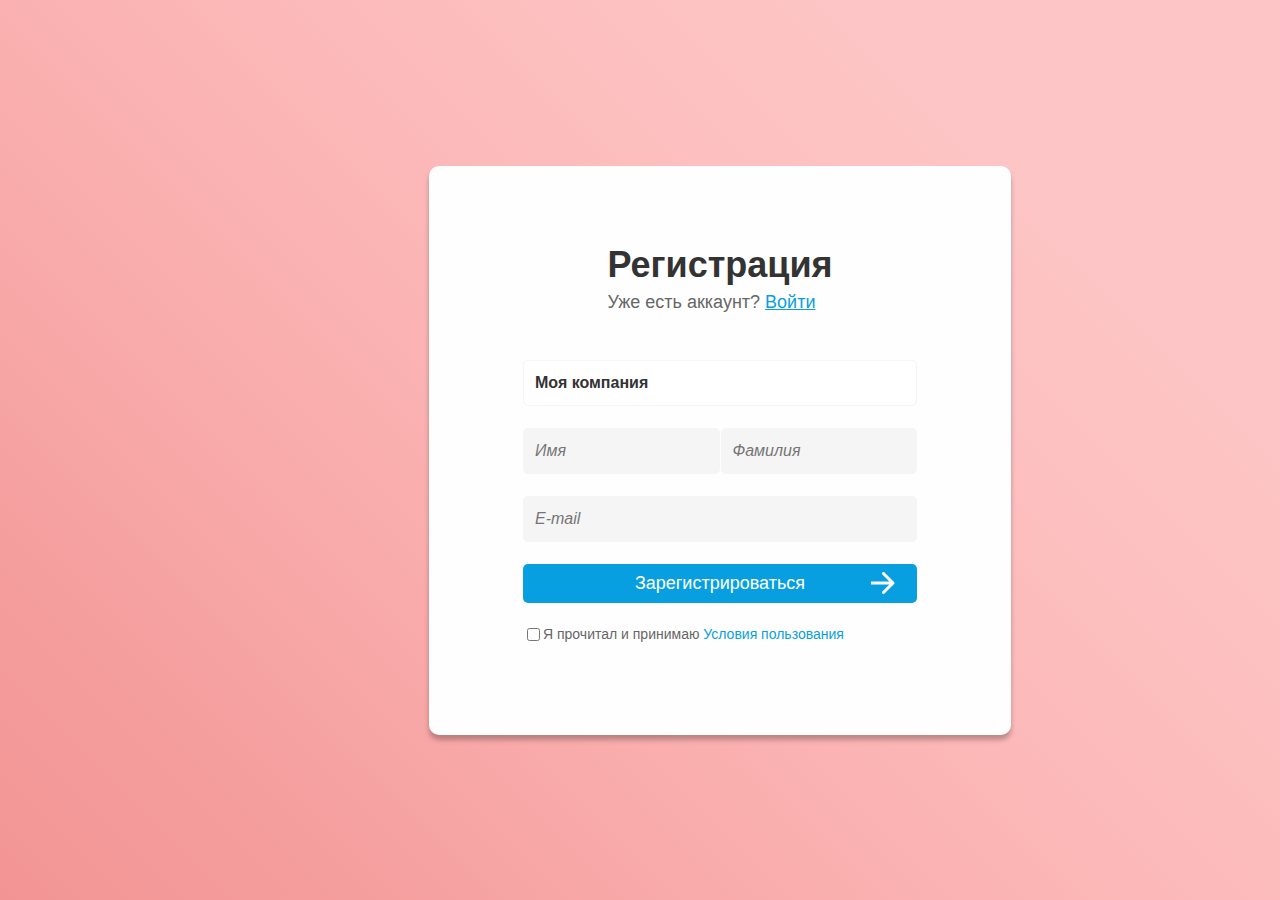
<file: 2-form/index.html>
<!DOCTYPE html>
<html lang="ru">
  <head>
    <meta charset="UTF-8" />
    <meta name="viewport" content="width=device-width, initial-scale=1.0" />
    <title>Form</title>
    <link rel="stylesheet" href="./styles/style.css" />
  </head>
  <body>
    <main>
      <form action="" method="post">
        <div class="title">
          <h1>Регистрация</h1>
          <p>
            Уже есть аккаунт?
            <a href="#">Войти</a>
          </p>
        </div>
        <input
          type="text"
          name="company"
          placeholder="Компания"
          value="Моя компания"
        />
        <div class="field__fio">
          <input type="text" name="firstname" placeholder="Имя" />
          <input type="text" name="surname" placeholder="Фамилия" />
        </div>
        <input type="email" name="email" placeholder="E-mail" />
        <button type="submit">
          Зарегистрироваться
          <img src="./images/arrow.svg" alt="Стрелка" />
        </button>
        <div class="policy">
          <input type="checkbox" name="checkbox" id="checkbox" />
          <label for="checkbox"
            >Я прочитал и принимаю <a href="#">Условия пользования</a></label
          >
        </div>
      </form>
    </main>
  </body>
</html>
</file>
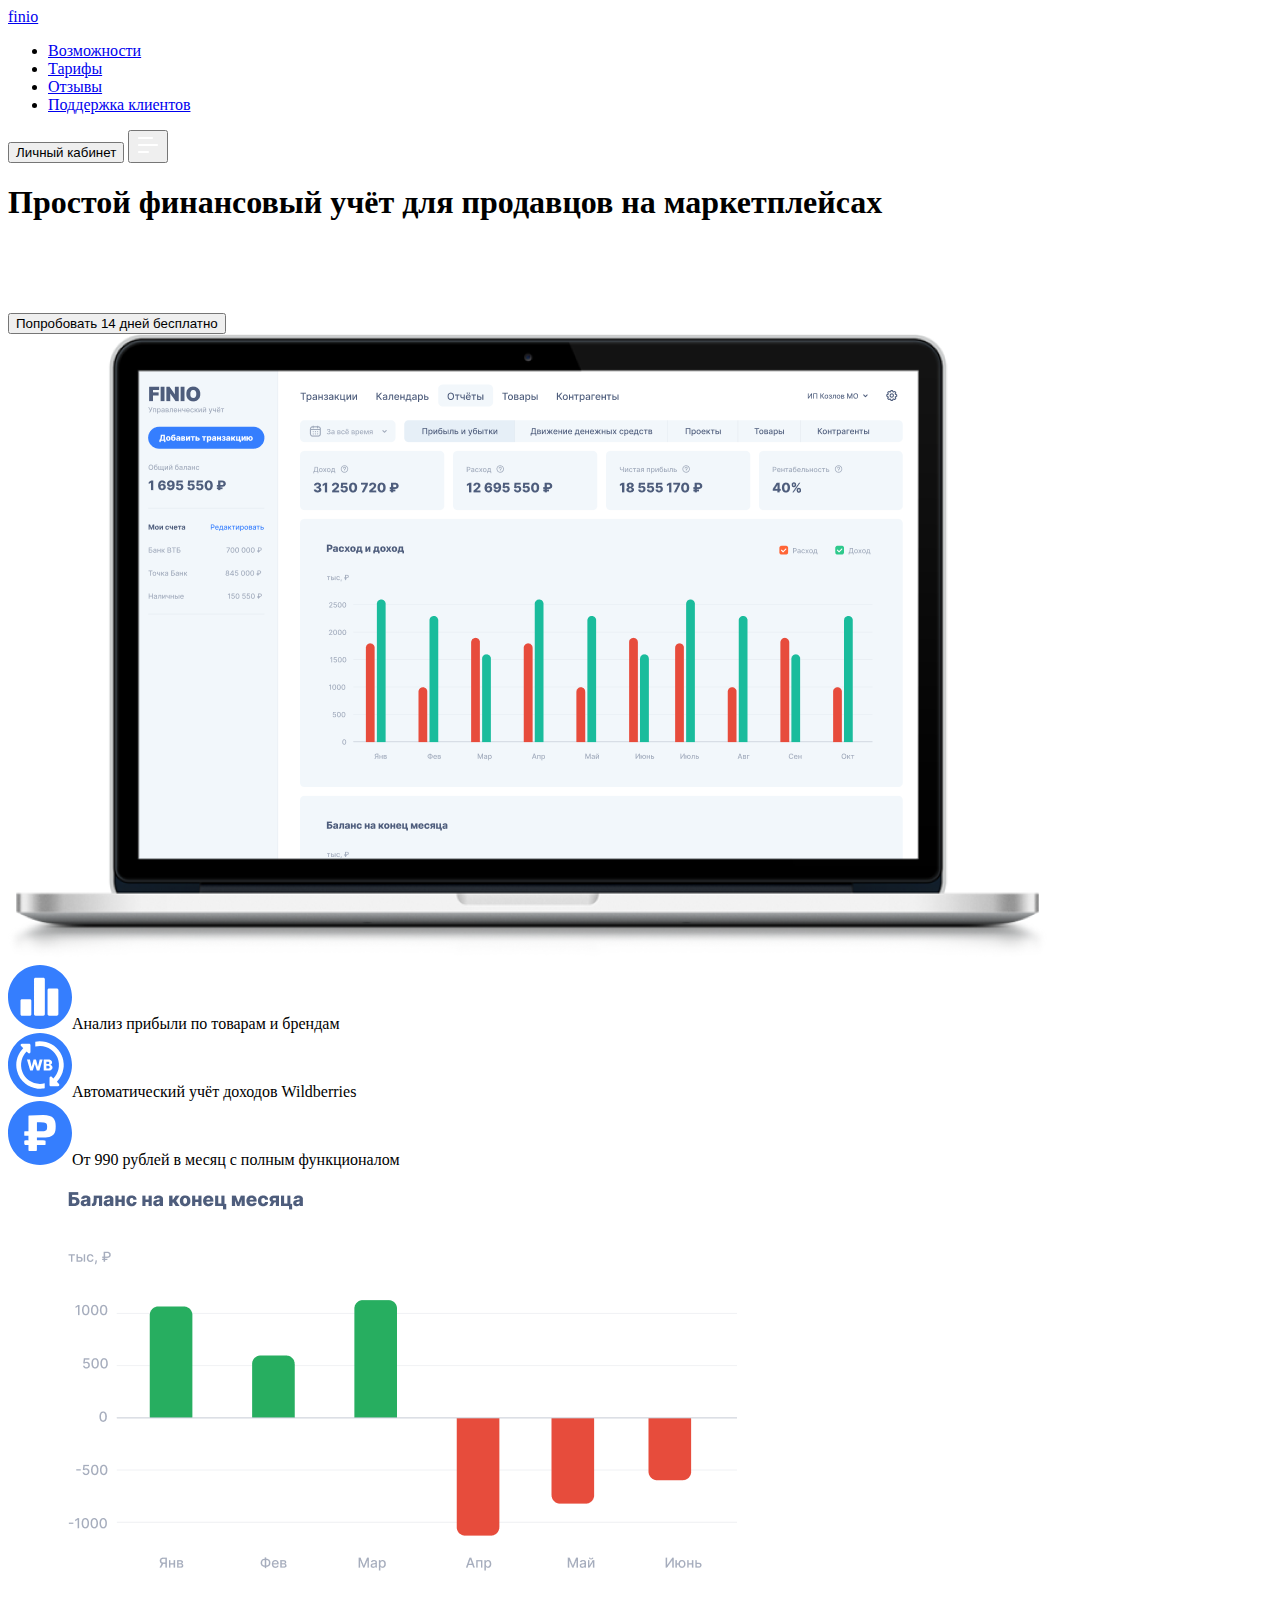
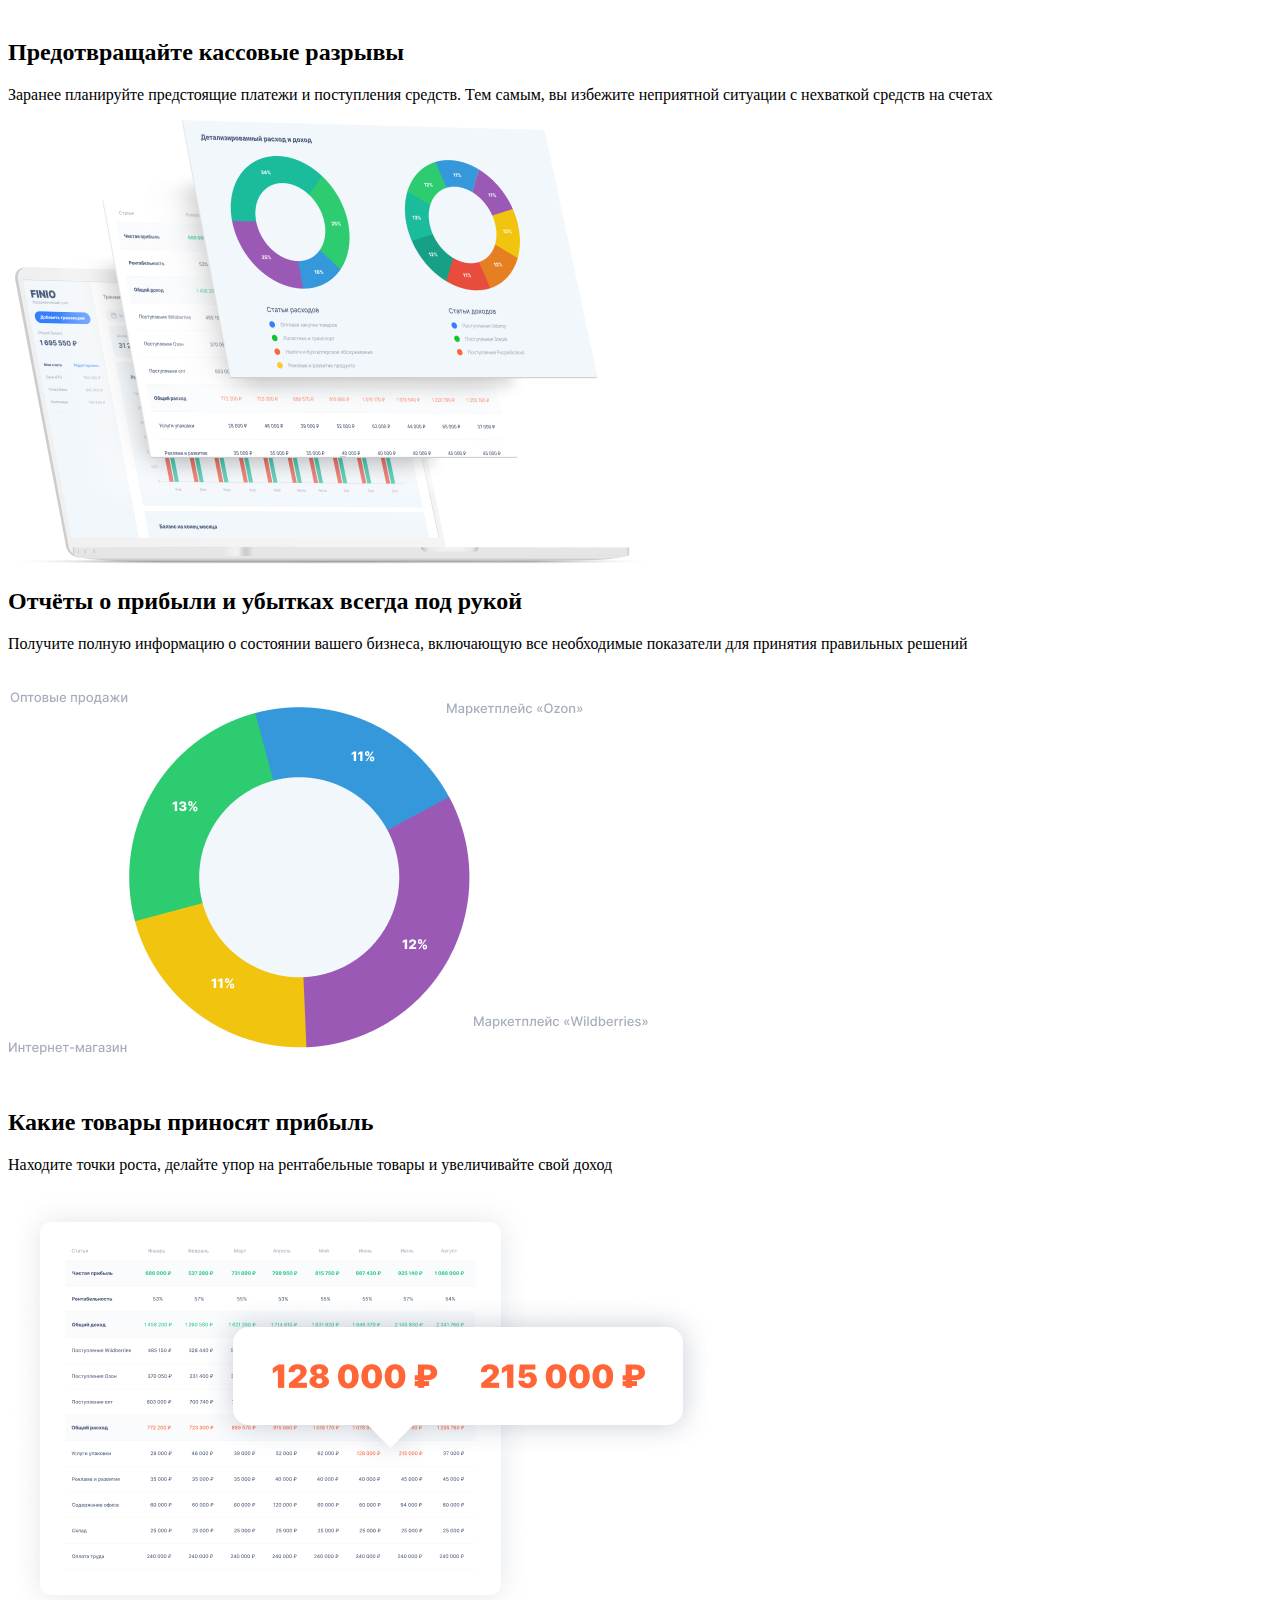
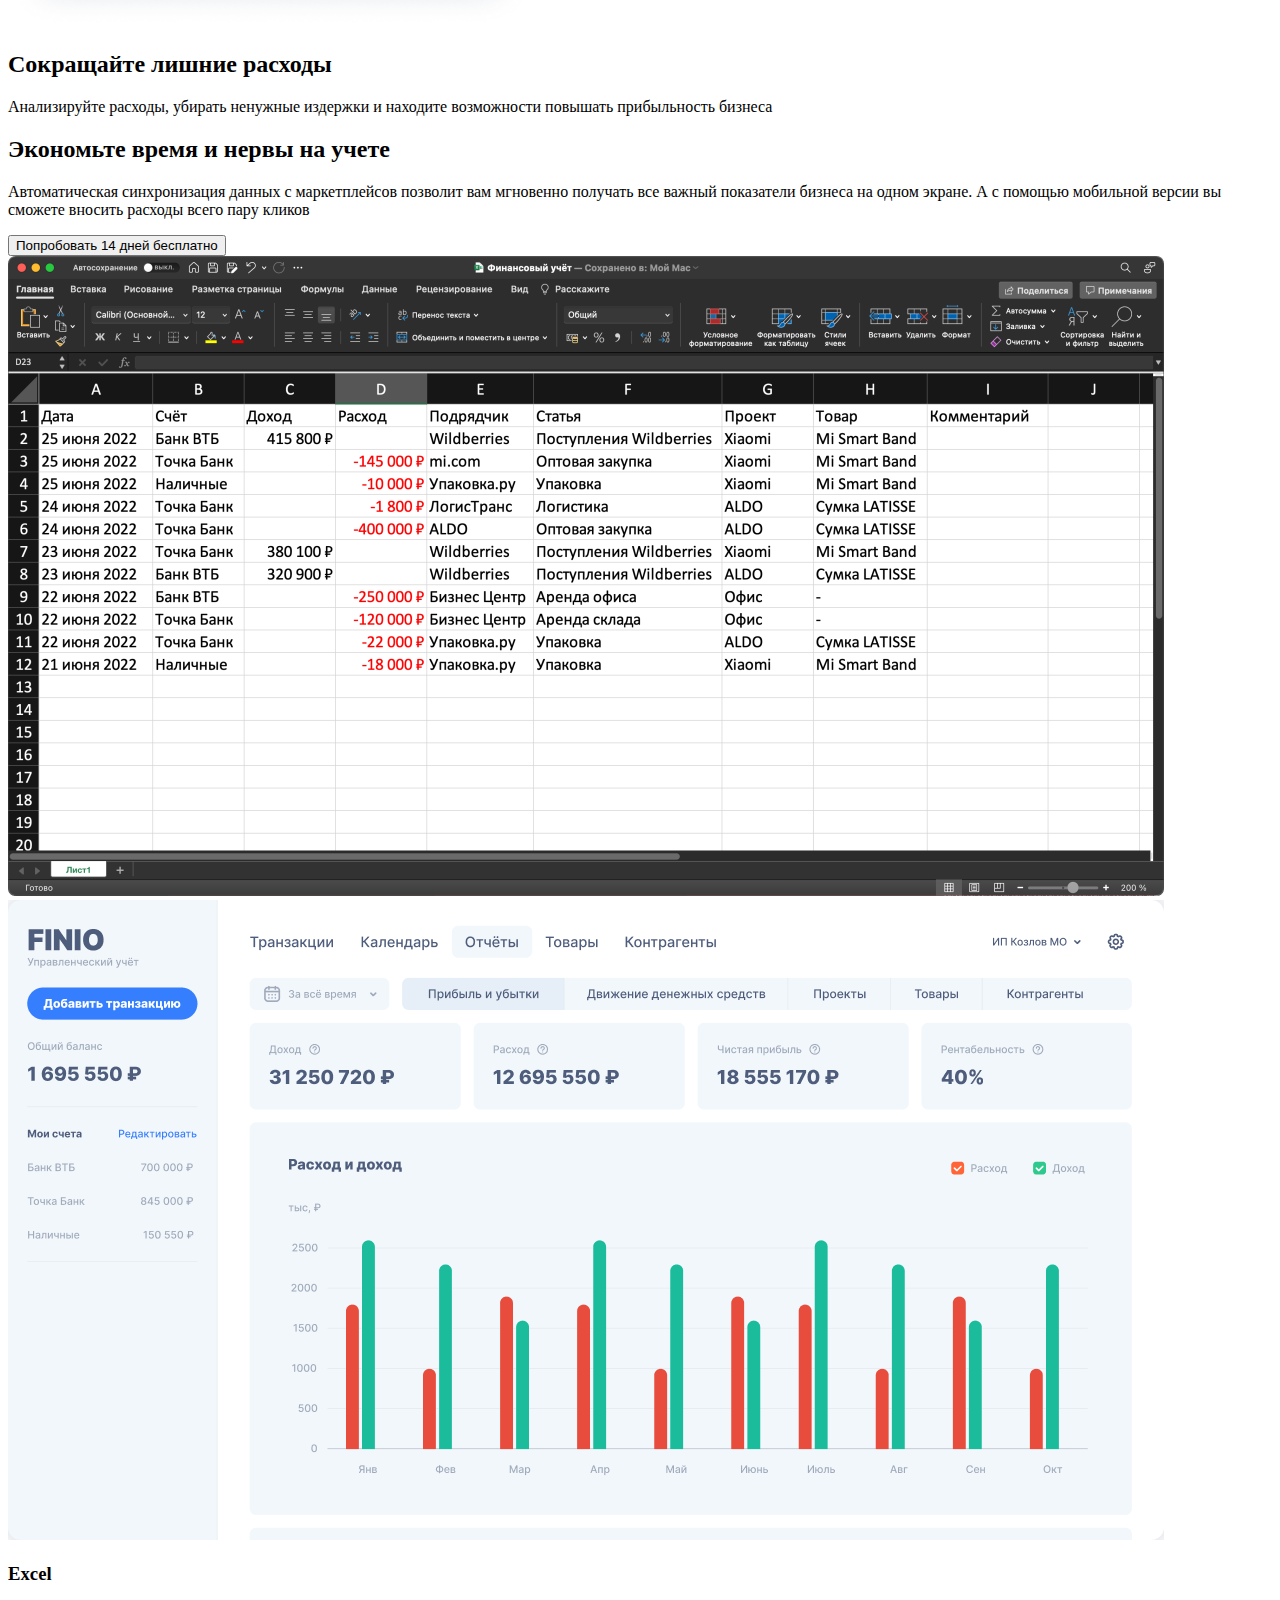
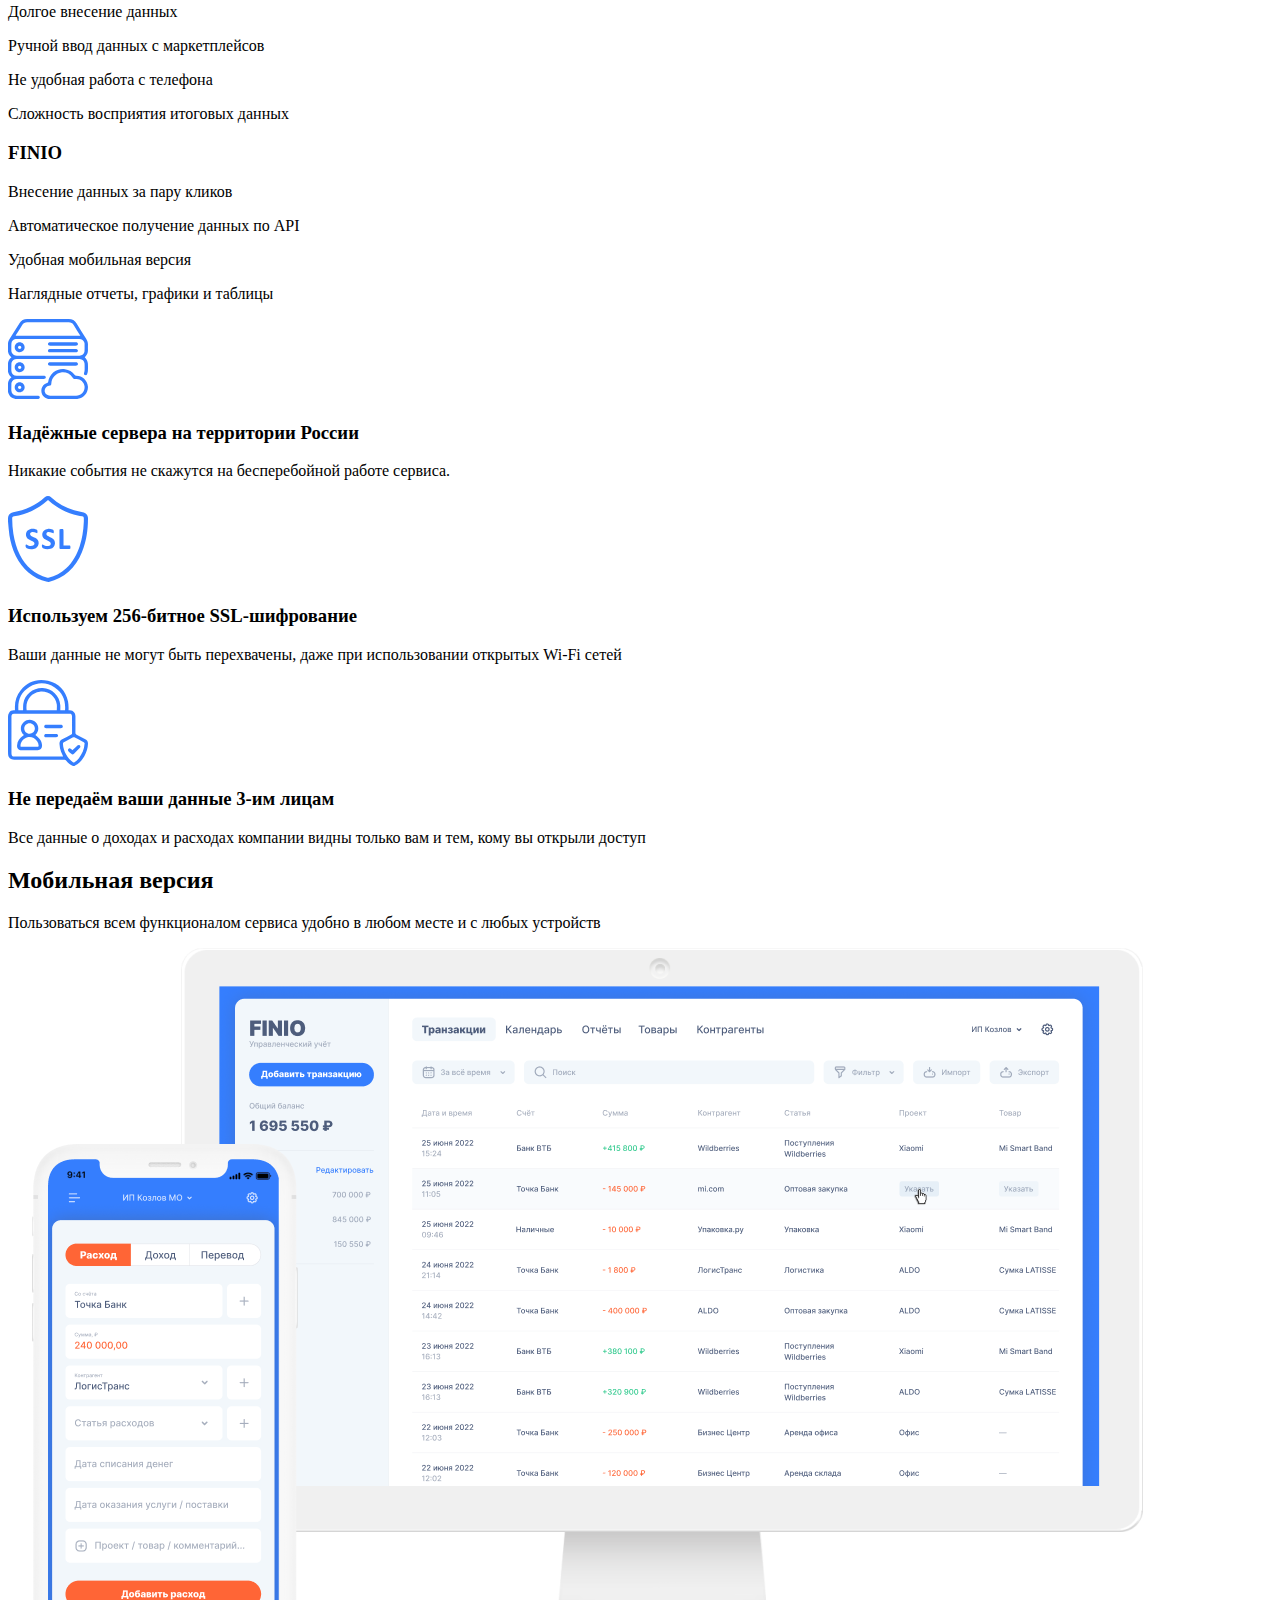
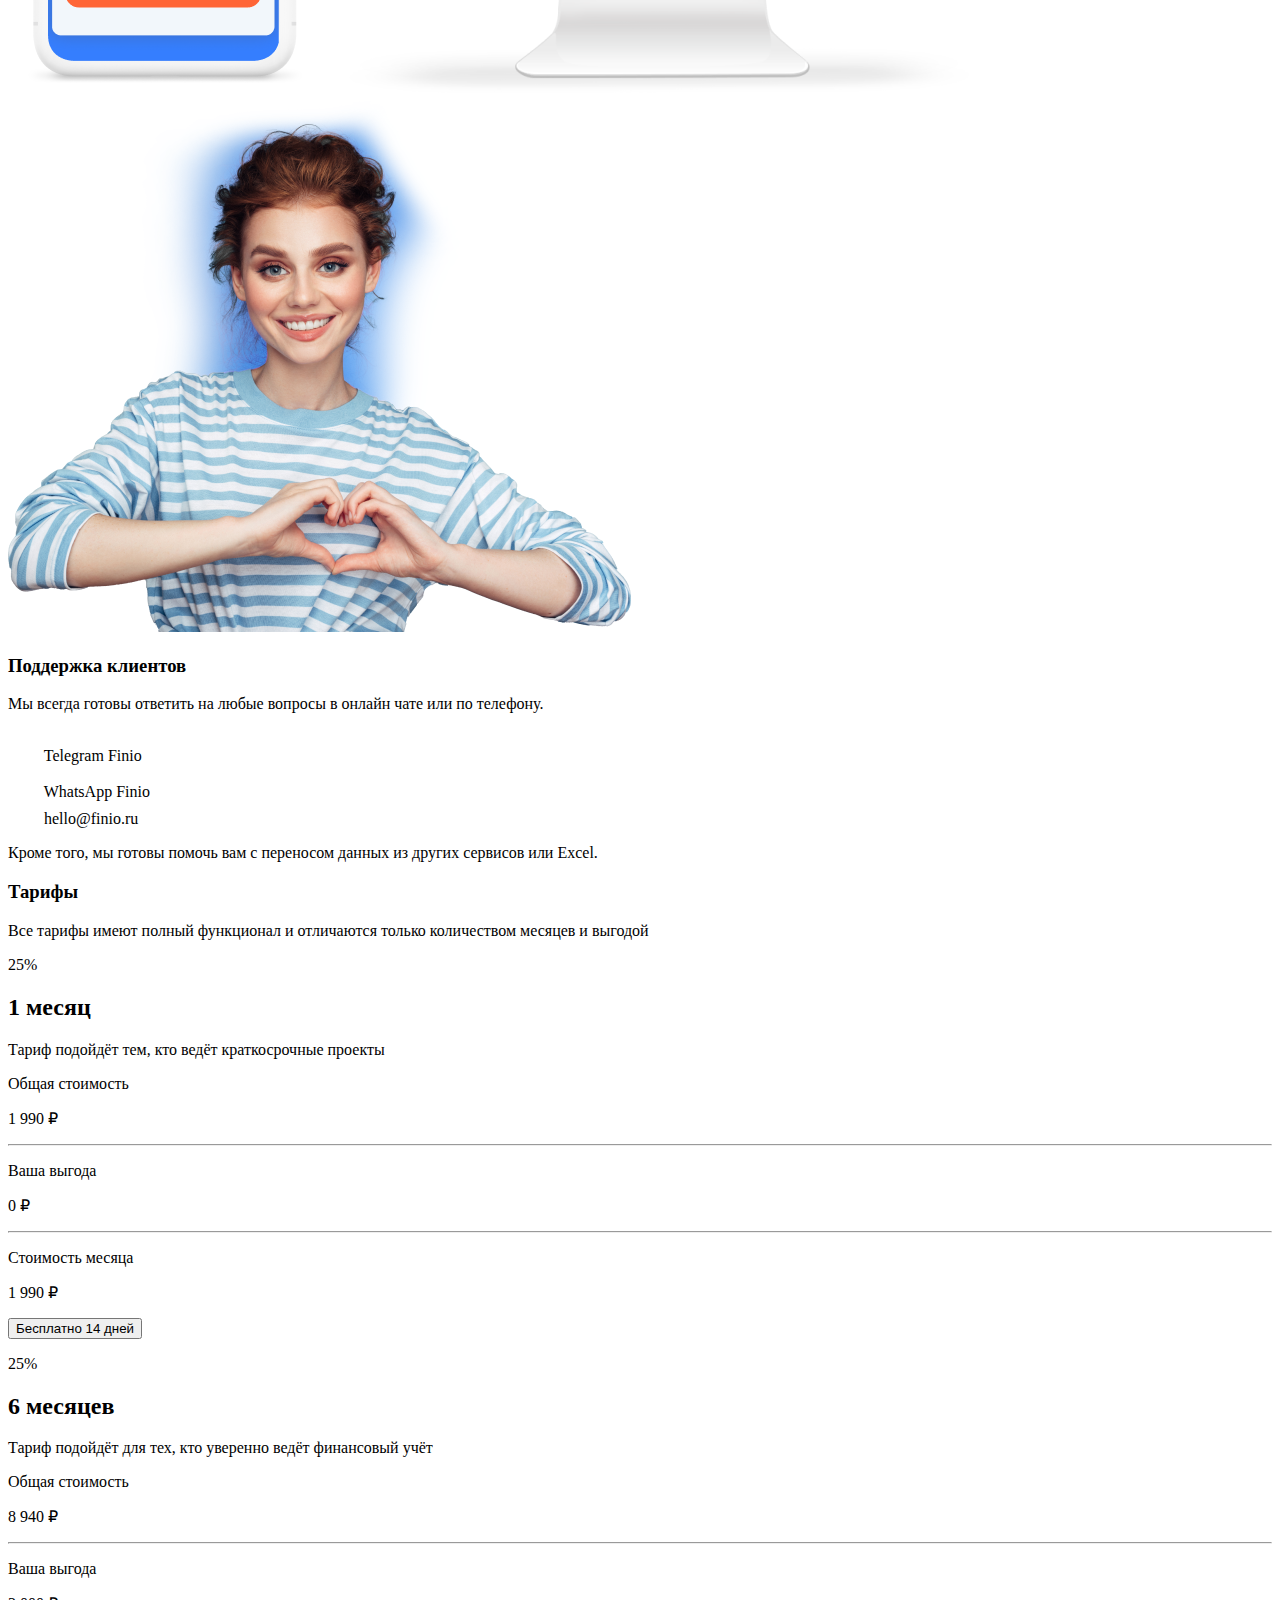
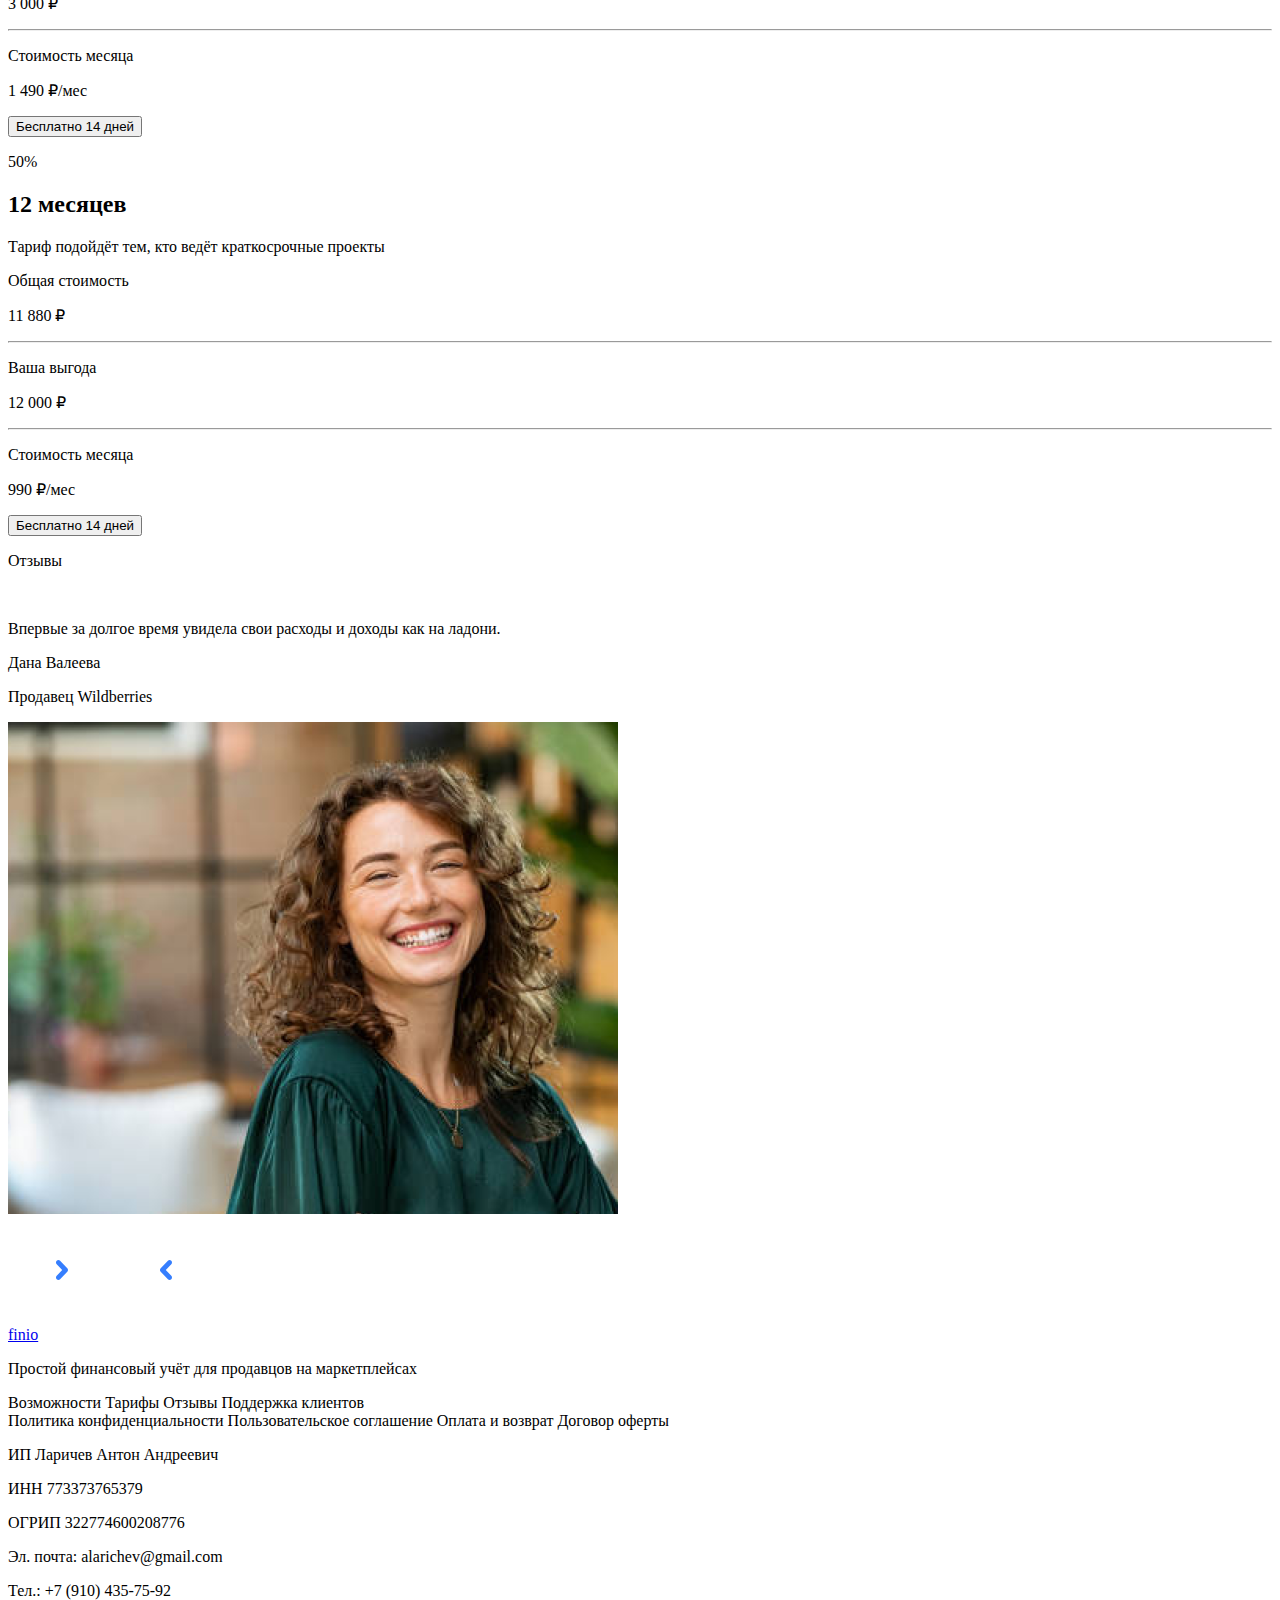
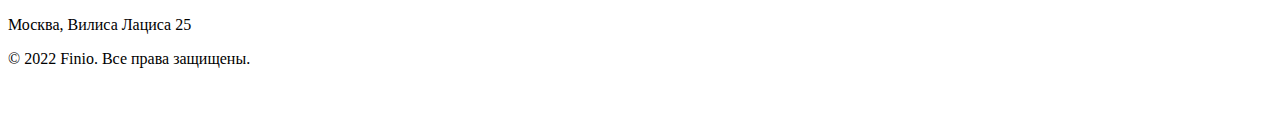
<file: 3-finio/index.html>
<!DOCTYPE html>
<html lang="ru">
    <head>
        <meta charset="UTF-8" />
        <meta name="viewport" content="width=device-width, initial-scale=1.0" />
        <title>Finio</title>
    </head>
    <body>
        <header>
            <div>
                <a href="#"> finio </a>
                <nav>
                    <ul>
                        <li>
                            <a href="#possibilities">Возможности</a>
                        </li>
                        <li><a href="#tariff">Тарифы</a></li>
                        <li><a href="#feedback">Отзывы</a></li>
                        <li><a href="#customer-support">Поддержка клиентов</a></li>
                    </ul>
                </nav>
                <button>Личный кабинет</button>
                <button>
                    <img src="./images/icons/menu_icon.svg" alt="Мобильное меню" />
                </button>
            </div>
        </header>
        <main>
            <article>
                <section>
                    <div>
                        <div>
                            <h1>Простой финансовый учёт для продавцов на маркетплейсах</h1>
                            <button>Попробовать 14 дней бесплатно</button>
                            <img src="./images/brands.svg" alt="Лого брендов" />
                        </div>
                        <img src="./images/notebook-image.png" alt="" />
                    </div>
                </section>
                <section>
                    <div><img src="./images/icons/analyse_icon.svg" alt="Иконка графика" />Анализ прибыли по товарам и брендам</div>
                    <div><img src="./images/icons/wb_icon.svg" alt="Иконка графика" />Автоматический учёт доходов Wildberries</div>
                    <div><img src="./images/icons/rub_icon.svg" alt="Иконка графика" />От 990 рублей в месяц с полным функционалом</div>
                </section>
                <section>
                    <div>
                        <div>
                            <img src="./images/graph_1.png" alt="" />
                        </div>
                        <div>
                            <h2>Предотвращайте кассовые разрывы</h2>
                            <p>Заранее планируйте предстоящие платежи и поступления средств. Тем самым, вы избежите неприятной ситуации с нехваткой средств на счетах</p>
                        </div>
                    </div>
                    <div>
                        <div><img src="./images/dashboard.png" alt="" /></div>
                        <div>
                            <h2>Отчёты о прибыли и убытках всегда под рукой</h2>
                            <p>Получите полную информацию о состоянии вашего бизнеса, включающую все необходимые показатели для принятия правильных решений</p>
                        </div>
                    </div>
                    <div>
                        <div><img src="./images/graph_2.png" alt="" /></div>
                        <div>
                            <h2>Какие товары приносят прибыль</h2>
                            <p>Находите точки роста, делайте упор на рентабельные товары и увеличивайте свой доход</p>
                        </div>
                    </div>
                    <div>
                        <div>
                            <img src="./images/graph_3.png" alt="" />
                        </div>
                        <div>
                            <h2>Сокращайте лишние расходы</h2>
                            <p>Анализируйте расходы, убирать ненужные издержки и находите возможности повышать прибыльность бизнеса</p>
                        </div>
                    </div>
                </section>
            </article>
            <article>
                <div>
                    <div>
                        <h2>Экономьте время и нервы на учете</h2>
                        <p>
                            Автоматическая синхронизация данных с маркетплейсов позволит вам мгновенно получать все важный показатели бизнеса на одном экране. А с помощью мобильной версии вы сможете
                            вносить расходы всего пару кликов
                        </p>
                    </div>
                    <article>
                        <div>
                            <button>Попробовать 14 дней бесплатно</button>
                        </div>
                        <div>
                            <div>
                                <img src="./images/image-block_1.png" alt="" />
                            </div>
                            <div>
                                <img src="./images/image-block_2.png" alt="" />
                            </div>
                        </div>
                        <div>
                            <div>
                                <h3>Excel</h3>
                                <p>Долгое внесение данных</p>
                                <p>Ручной ввод данных с маркетплейсов</p>
                                <p>Не удобная работа с телефона</p>
                                <p>Сложность восприятия итоговых данных</p>
                            </div>
                            <div>
                                <h3>FINIO</h3>
                                <p>Внесение данных за пару кликов</p>
                                <p>Автоматическое получение данных по API</p>
                                <p>Удобная мобильная версия</p>
                                <p>Наглядные отчеты, графики и таблицы</p>
                            </div>
                        </div>
                    </article>
                </div>
            </article>

            <article>
                <section>
                    <div>
                        <div><img src="./images/icons/servers_icon.svg" alt="" /></div>
                        <h3>Надёжные сервера на территории России</h3>
                        <p>Никакие события не скажутся на бесперебойной работе сервиса.</p>
                    </div>
                    <div>
                        <div><img src="./images/icons/ssl_icon.svg" alt="" /></div>
                        <h3>Используем 256-битное SSL-шифрование</h3>
                        <p>Ваши данные не могут быть перехвачены, даже при использовании открытых Wi-Fi сетей</p>
                    </div>
                    <div>
                        <div><img src="./images/icons/security_icon.svg" alt="" /></div>
                        <h3>Не передаём ваши данные 3-им лицам</h3>
                        <p>Все данные о доходах и расходах компании видны только вам и тем, кому вы открыли доступ</p>
                    </div>
                </section>
                <section>
                    <div>
                        <h2>Мобильная версия</h2>
                        <p>Пользоваться всем функционалом сервиса удобно в любом месте и с любых устройств</p>
                    </div>
                    <div>
                        <img src="./images/mobile_version.png" alt="" />
                    </div>
                </section>
            </article>
            <article>
                <section>
                    <div>
                        <img src="./images/support_image(small).png" alt="" />
                    </div>
                    <div>
                        <h3>Поддержка клиентов</h3>
                        <p>Мы всегда готовы ответить на любые вопросы в онлайн чате или по телефону.</p>
                        <div>
                            <div>
                                <img src="./images/icons/telegram_icon.svg" alt="Иконка графика" />
                                <span>Telegram Finio</span>
                            </div>
                            <div>
                                <img src="./images/icons/whatsapp_icon.svg" alt="Иконка графика" />
                                <span>WhatsApp Finio</span>
                            </div>
                            <div>
                                <img src="./images/icons/mailbox_icon.svg" alt="Иконка графика" />
                                <span>hello@finio.ru</span>
                            </div>
                        </div>
                        <p>Кроме того, мы готовы помочь вам с переносом данных из других сервисов или Excel.</p>
                    </div>
                </section>
            </article>
            <article>
                <div>
                    <h3>Тарифы</h3>
                    <p>Все тарифы имеют полный функционал и отличаются только количеством месяцев и выгодой</p>
                </div>
                <section>
                    <div>
                        <p>25%</span></p>
                        <h2>1 месяц</h2>
                        <p>Тариф подойдёт тем, кто ведёт краткосрочные проекты</p>
                        <div>
                            <div>
                                <p>Общая стоимость</p>
                                <p>1 990 ₽</p>
                            </div>
                            <hr />
                            <div>
                                <p>Ваша выгода</p>
                                <p>0 ₽</p>
                            </div>
                            <hr />
                            <div>
                                <p>Стоимость месяца</p>
                                <p>1 990 ₽</p>
                            </div>
                        </div>

                        <button>Бесплатно 14 дней</button>
                    </div>
                    <div>
                        <p>25%</span></p>
                        <h2>6 месяцев</h2>
                        <p>Тариф подойдёт для тех, кто уверенно ведёт финансовый учёт</p>
                        <div>
                            <div>
                                <p>Общая стоимость</p>
                                <p>8 940 ₽</p>
                            </div>
                            <hr />
                            <div>
                                <p>Ваша выгода</p>
                                <p>3 000 ₽</p>
                            </div>
                            <hr />
                            <div>
                                <p>Стоимость месяца</p>
                                <p>1 490 ₽/мес</p>
                            </div>
                        </div>
                        <button>Бесплатно 14 дней</button>
                    </div>
                    <div>
                        <p>50%</span></p>
                        <h2>12 месяцев</h2>
                        <p>Тариф подойдёт тем, кто ведёт краткосрочные проекты</p>
                        <div>
                            <div>
                                <p>Общая стоимость</p>
                                <p>11 880 ₽</p>
                            </div>
                            <hr />
                            <div>
                                <p>Ваша выгода</p>
                                <p>12 000 ₽</p>
                            </div>
                            <hr />
                            <div>
                                <p>Стоимость месяца</p>
                                <p>990 ₽/мес</p>
                            </div>
                        </div>
                        <button>Бесплатно 14 дней</button>
                    </div>
                </section>
                <article>
                    <p>Отзывы</p>
                    <div>
                        <img src="./images/icons/slider-circle_icon.svg" alt="" />
                        <div>
                            <p>Впервые за долгое время увидела свои расходы и доходы как на ладони.</p>
                            <p>Дана Валеева</p>
                            <p>Продавец Wildberries</p>
                        </div>

                        <div>
                            <img src="./images/feedback-image.png" alt="" />
                        </div>
                        <img src="./images/icons/next-slide_icon.svg" alt="" class="icon icon_next" />
                        <img src="./images/icons/prev-slide_icon.svg" alt="" class="icon icon_prev" />
                    </div>
                </article>
            </article>
        </main>
        <footer>
            <div>
                <section>
                    <div>
                        <a href="#"> finio </a>
                        <p>Простой финансовый учёт для продавцов на маркетплейсах</p>
                    </div>
                    <div>
                        <a>Возможности</a>
                        <a>Тарифы</a>
                        <a>Отзывы</a>
                        <a>Поддержка клиентов</a>
                    </div>
                    <div>
                        <a>Политика конфиденциальности</a>
                        <a>Пользовательское соглашение</a>
                        <a>Оплата и возврат</a>
                        <a>Договор оферты</a>
                    </div>
                    <div>
                        <p>ИП Ларичев Антон Андреевич</p>
                        <p>ИНН 773373765379</p>
                        <p>ОГРИП 322774600208776</p>
                        <p>Эл. почта: <a>alarichev@gmail.com</a></p>
                        <p>Тел.: +7 (910) 435-75-92</p>
                        <p>Москва, Вилиса Лациса 25</p>
                    </div>
                </section>
                <section>
                    <span>© 2022 Finio. Все права защищены.</span>
                    <div>
                        <a href="#"><img src="./images/icons/visa_icon.svg" alt="Иконка карты Visa" /></a>
                        <a href="#"><img src="./images/icons/mastercard_icon.svg" alt="Иконка карты MasterCard" /></a>
                        <a href="#"><img src="./images/icons/mirpay_icon.svg" alt="Иконка карты Mir Pay" /></a>
                    </div>
                </section>
            </div>
        </footer>
    </body>
</html>
</file>
<file: 2-form/styles/style.css>
* {
	box-sizing: border-box;
}

body {
	height: 100vh;
	margin: 0;
	font-family: 'Open Sans', sans-serif;
}

main {
	width: 1440px;
	height: 100vh;
	background: linear-gradient(225deg,
			#fdc5c5 25.45%,
			rgba(242, 152, 222, 0) 100%),
		linear-gradient(225deg, #ffa5a5 33.09%, rgba(255, 255, 255, 0) 82.34%),
		#f39494;
	display: flex;
	flex-flow: row wrap;
	justify-content: center;
	align-content: center;
}

form {
	display: flex;
	flex-flow: column wrap;
	justify-content: center;
	align-items: center;
	gap: 22px 1px;

	width: 582px;
	border-radius: 10px;
	padding: 72px 94px 91px;
	background-color: #fffefe;
	box-shadow: 0px 5px 5px 0px rgba(0, 0, 0, 0.25);
}

label {
	color: #666;
	font-size: 14px;
}

span {
	font-size: 14px;
}

.title {
	margin-bottom: 25px;
}

.title a {
	text-decoration: underline;
	font-size: 18px;
}

h1 {
	color: #333;
	font-size: 36px;
	line-height: 54px;
	margin: 0;
}

p {
	color: #666;
	font-size: 18px;
	margin: 0;
}

a {
	color: #089fe0;
	font-size: 14px;
	text-decoration: none;
}

input {
	color: #999;
	background-color: #f5f5f5;
	font-size: 16px;
	font-style: italic;
	border: 0;
	border-radius: 5px;
	width: 100%;
	line-height: 26px;
	border: 1px solid #f5f5f5;
	padding: 9px 35px 9px 11px;
	caret-color: #089fe0;
}

input[name='company'] {
	background-color: #fff;
	color: #333;
	font-style: normal;
	font-weight: 600;
}

.field__fio {
	display: flex;
	gap: 1px;
}

.field__fio[name='firstname']{
	border-radius: 5px 0 0 5px;
}

.field__fio[name='surname'] {
	border-radius: 0 5px 5px 0;
}

button {
	padding: 9px 12px;
	width: 100%;
	border: 0;
	border-radius: 5px;
	font-size: 18px;
	color: #fff;
	background-color: #089fe0;
	position: relative;
}

button>img {
	position: absolute;
	top: 50%;
	right: 22px;
	transform: translateY(-50%);
}

.policy {
	align-self: flex-start;
	display: flex;
	align-items: center;
}

.policy input {
	width: auto;
}
</file>
